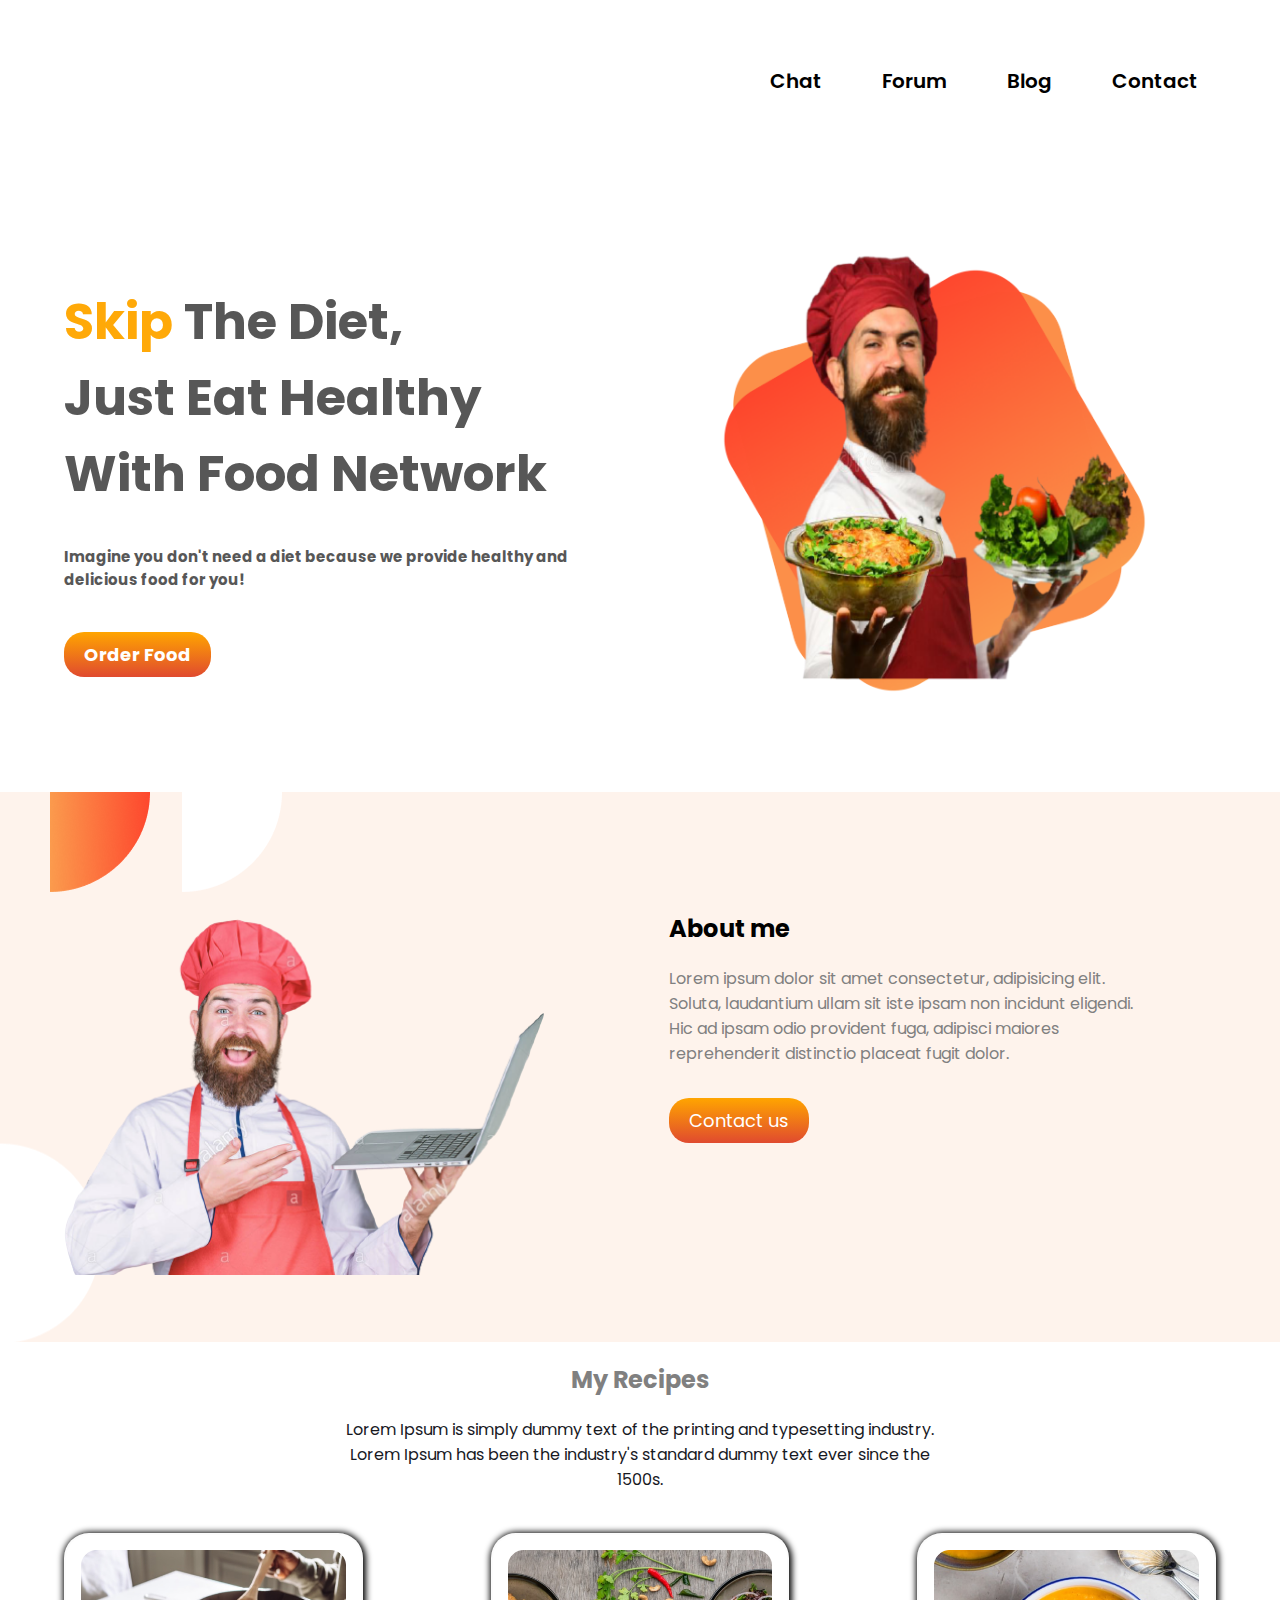
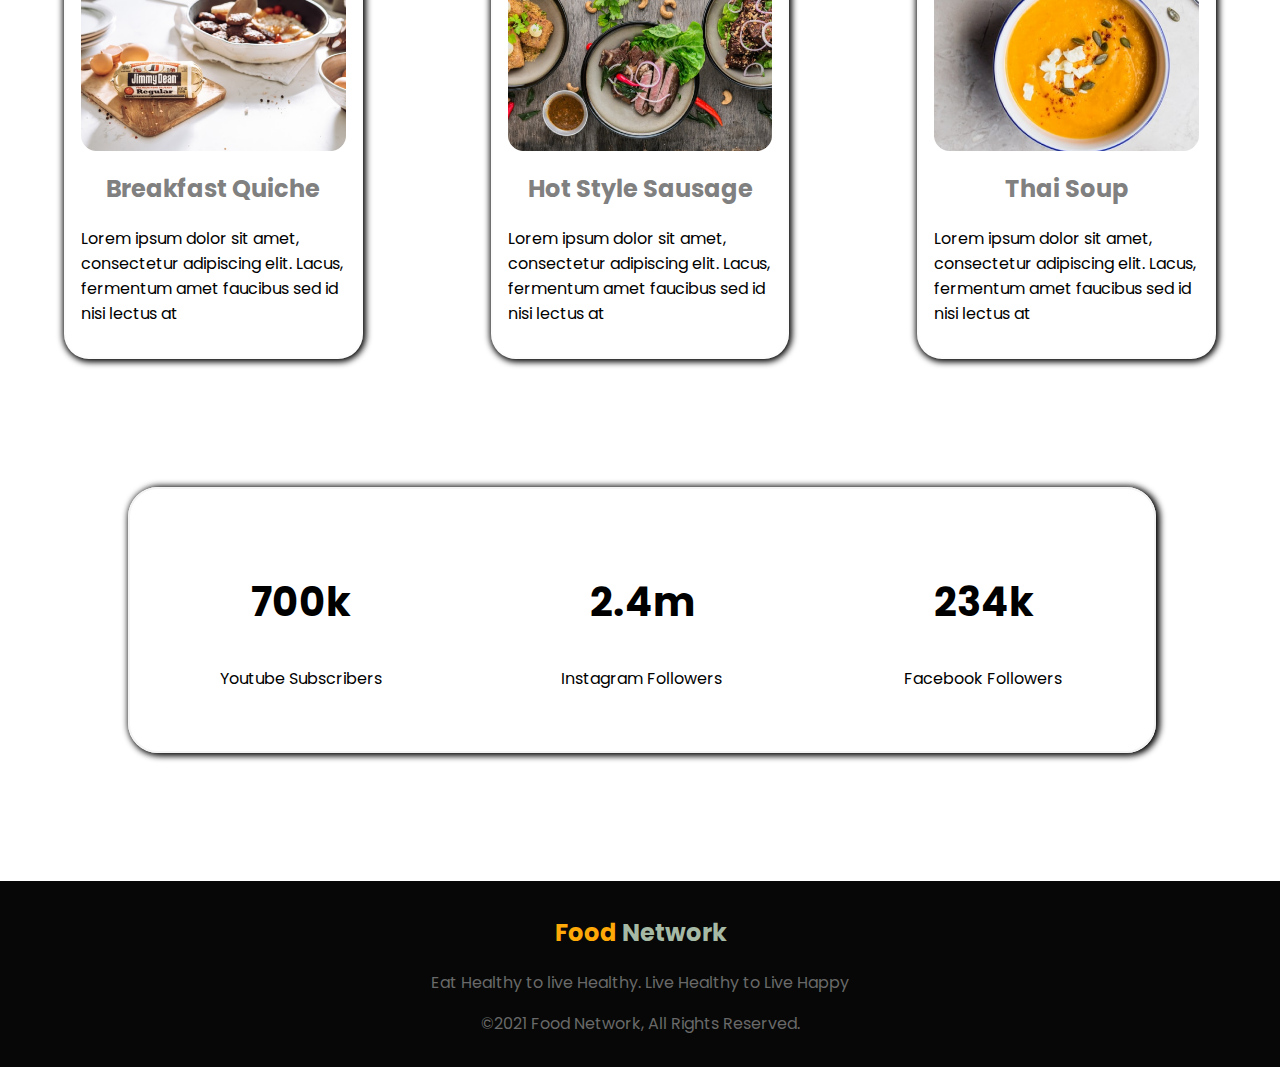
<file: index.html>
<!DOCTYPE html>
<html lang="en">
<head>
    <meta charset="UTF-8">
    <meta name="viewport" content="width=device-width, initial-scale=1.0">
    <title>Food Network</title>
    <link rel="stylesheet" href="style.css">
    <link rel="preconnect" href="https://fonts.gstatic.com">
    <link href="https://fonts.googleapis.com/css2?family=Poppins:wght@300;400;500;600;700;800&display=swap" rel="stylesheet">
<body>
    <header id="top-bar">
        <div class="topBar-item">
            <ul>
                <li><a href="https://www.linkedin.com/in/akteratikofficial/">Chat</a></li>
                <li><a href="https://github.com/akteratikofficial">Forum</a></li>
                <li><a href="io.github">Blog</a></li>
                <li><a href="https://www.facebook.com/akteratikofficial">Contact</a></li>
            </ul>
        </div>            
</header>
    <section class="top-banner flexible">
        <div class="half-width">
            <h1> <span class="orange">Skip </span>The Diet,<br>Just Eat Healthy<br>With Food Network<h1>
            <p class="paragraph-design">Imagine you don't need a diet because we provide healthy and delicious food for you!</p>
            <a class="button" href="https://www.foodpanda.com/"> <span class="font-design">Order Food</span></a>
        </div>
        <div class="half-width">
            <img src="person1.png" alt="">
        </div>
    </section>

    <section class="middle-banner flexible">
        
        <div class="half-width">
            <img id="size" src="beardman2.png" alt="">
        </div>
        
        <div class="half-width">
            <h2>About me</h2>
                <p>Lorem ipsum dolor sit amet consectetur, adipisicing elit. Soluta, laudantium ullam sit iste ipsam non incidunt eligendi. Hic ad ipsam odio provident fuga, adipisci maiores reprehenderit distinctio placeat fugit dolor.</p><br>
                <a class="button" href="https://www.facebook.com/akteratikofficial"> <span class="font-design">Contact us</span></a>
        </div>
    </section>

    <section class="recipe-item">
        <h2>My Recipes</h2>
        <p class="text-design">Lorem Ipsum is simply dummy text of the printing and typesetting industry.<br>Lorem Ipsum has been the industry's standard dummy text ever since the <br>1500s.</p> <br>

        <div class="flexible alignment">
            <div class="recipe-image">
                <img src="recipe1.jpg">
                <h2>Breakfast Quiche</h2>
                <p>Lorem ipsum dolor sit amet, 
                    consectetur adipiscing elit. Lacus, 
                    fermentum amet faucibus sed id nisi 
                    lectus at</p>
            </div>
            <div class="recipe-image">
                <img src="recipe2.jpg">
                <h2>Hot Style Sausage</h2>
                <p>Lorem ipsum dolor sit amet, 
                consectetur adipiscing elit. Lacus, 
                fermentum amet faucibus sed id nisi 
                lectus at</p>
            </div>
            <div class="recipe-image">
                <img src="recipe3.png">
                <h2>Thai Soup</h2>
                <p>Lorem ipsum dolor sit amet, 
                consectetur adipiscing elit. Lacus, 
                fermentum amet faucibus sed id nisi 
                lectus at</p>
            </div>
        </div>
    </section>

    <section class="Semi-Box flexible">
        <div class="number">
            <h2>700k</h2>
            Youtube Subscribers
        </div>
        <div class="number">
            <h2>2.4m</h2>
            Instagram Followers
        </div>
        <div class="number">
            <h2>234k</h2>
            Facebook Followers
        </div>
    </section>
    
    <footer>    
        <div>
            <h2><span class="orange">Food</span> Network</h2>
            <p>Eat Healthy to live Healthy. Live Healthy to Live Happy</p>
            <p>©2021 Food Network, All Rights Reserved.</p>
        </div>
    </footer>
</body>
</html>
</file>
<file: style.css>
body{
    font-family: 'Poppins', sans-serif;
    margin: 0;
}
header#top-bar {
    overflow: hidden;
    background: none;
    margin-bottom: 40px; 
}
.topBar-item ul li {
    list-style: none;
    margin-left: 700px;
}
.topBar-item ul li a {
    padding: 50px 30px;
    text-decoration: none;
    color: black;
    font-size: 20px;
    font-weight: 550;
    float: left;
}
a:hover {
    background-color:rgb(255, 169, 8);
}
h1
{
    font-size: 50px;
    color: #575757;
}
.paragraph-design
{
    font-size: 15px;
    color: #575757;
}
.flexible
{
    display: flex;
    margin-bottom: 10px;
    } 
.orange
{
    color: rgb(255, 169, 8);
}
.half-width
{
    width: 50%;
    padding:5%;
    color: gray;
}
.half-width img
{
    width: 90%;
}
.middle-banner
{
    background-image: url(bg.png);
    background-repeat: no-repeat;
    padding-top: 3%;
    padding-right: 5%;
}
#size
{
    width: 100%;
}
.middle-banner h2
{
    color: black;
    font: 800;
}

.button 
{
    text-decoration: none;
    background-image: linear-gradient(orange,rgb(224, 74, 47)
    );
    color:white;
    font-size: 18px;
    font-weight: 700px;
    padding: 10px 20px;
    border-radius: 20px;
}
.recipe-item
{
    width: 100%;
}
.recipe-item h2
{
    text-align: center;
    color: gray;
}
.recipe-item .text-design
{
    text-align: center;
    color:#18191F;
    ;
}
.recipe-image
{
    width: 100%;
    margin-left: 5%;
    margin-right: 5%;
    padding: 15px;
    border: 2px solid rgba(245, 245, 245, 0.281);
    border-radius: 25px;
    box-shadow: 1px 1px 6px 2px ;
}
.recipe-image img
{
    width: 100%;
    display: flex;
}
.Semi-Box
{
    width: 80%;
    text-align: center;
    margin:10%;
    border: 2px solid #f5f5f5;
    border-radius: 30px;
    box-shadow: 2px 1px 6px 2px ;
}
.number
{
    width: 100%;
    padding: 10px;
    margin-top: 40px;
    margin-bottom: 50px;
}
.number h2
{
    font-size: 40px;
}
footer
{
    text-align: center;
    background-color: rgb(6, 7, 6);
    padding: 15px;
}
footer h2
{
    color: rgb(165, 185, 165);
    
}
footer p
{
    color: dimgrey;
}
</file>
